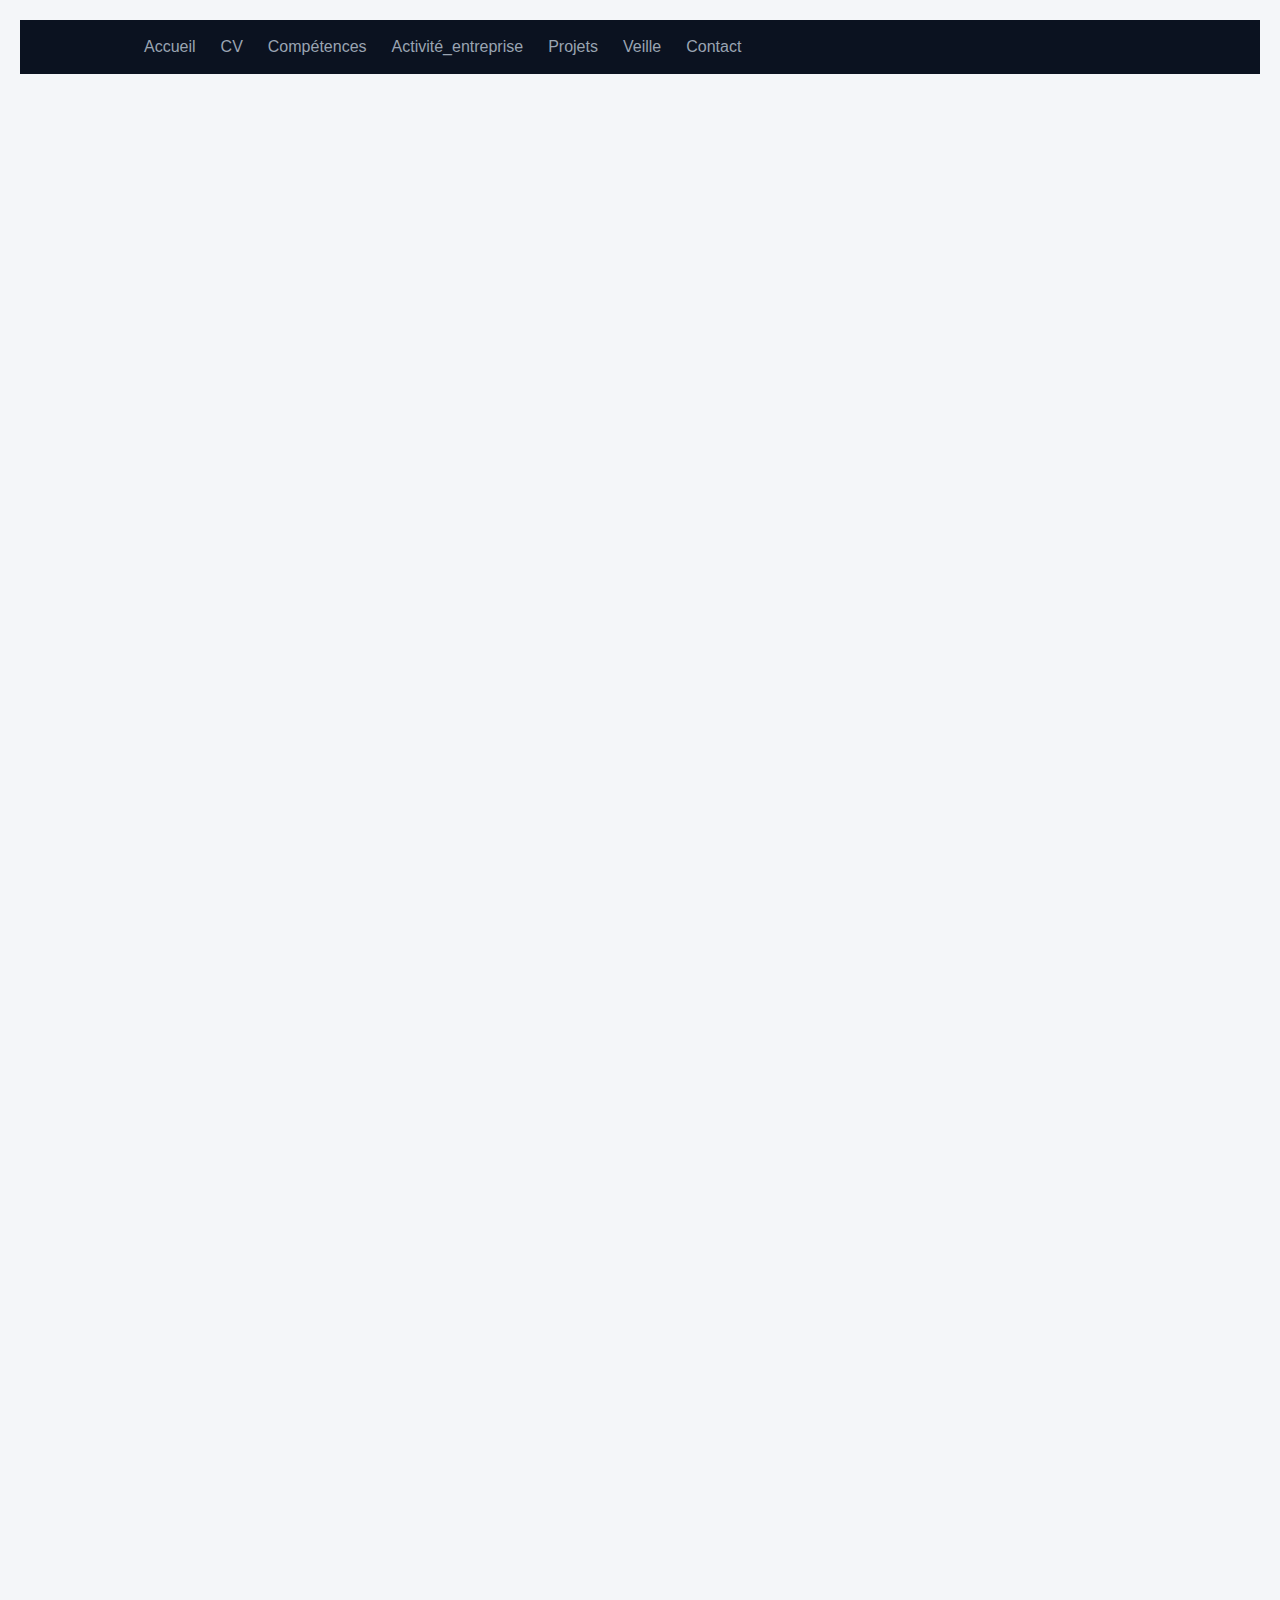
<file: activite_entreprise.html>
<!DOCTYPE html>
<html lang="fr">
<head>
  <meta charset="UTF-8">
  <link rel="stylesheet" href="assets/style.css">
  <title>Veille Technologique</title>
</head>

<body>

<nav>
  <a href="index.html">Accueil</a>
  <a href="cv.html">CV</a>
  <a href="competences.html">Compétences</a>
  <a href="activite_entreprise.html">Activité_entreprise</a>
  <a href="projets.html">Projets</a>
  <a href="veille.html">Veille</a>
  <a href="contact.html">Contact</a>
</nav>

<section>
  <h1 class="fade-in">Activités en entreprise</h1>

  <div class="card">
    <h2>Mise en place de différent reporting automatisé : pour différents services - (DAX + SQL)</h2>
      <ul>
        <li>Dossier *4</li>
        <li>Non-receptionner</li>
        <li>En attente de validation Charge de projet</li>
        <li>Suivis Prestataire - Atlantic</li>
        <li>Suivis sur les plans bloqués (lié Grande Echelle côté métier)</li>
        <li>Suivis pour excellence opérationnelle</li>

      </ul>


   <h2>Maintenance et fiabilisation de bases de données décisionnelles </h2>
    <ul>
      <li>Développement et maintenance des reporting</li>
      <li>Correction des bugs</li>
      <li>Vérification des données</li>
      <li>Utilisation de technologies (SQL,DAX)</li>
    </ul>

    
     <h2>Suivi applicatif </h2>
    <ul>
      <li>Suivi des applications métiers</li>
      <li>Réunions avec les PO (évolutions, nouveaux besoins, corrections)</li>
      <li>Préparation de réunions d’information sur les nouveaux outils</li>
    </ul>


     <h2>Accompagnement & montée en compétences des équipes </h2>
    <ul>
      <li>Préparation de supports pédagogiques</li>
      <li>Transmission de connaissances techniques (électricité / pratique terrain)</li>
    </ul>

    
     <h2>Gestion et traitement de données SIG </h2>
    <ul>
      <li>Import de masse sur SIG (GSA / ArcGIS)</li>
      <li>Export de masse depuis le SIG interne (Mercador)</li>
    </ul>
    


<title>Présentation Activités BTS SIO SLAM</title>

<style>
body {
    font-family: Arial, sans-serif;
    background-color: #f4f6f9;
    margin: 0;
    padding: 20px;
}

h1 {
    text-align: center;
    margin-bottom: 40px;
}

.container {
    max-width: 1100px;
    margin: auto;
}

.card {
    background: white;
    padding: 20px;
    margin-bottom: 25px;
    border-radius: 10px;
    box-shadow: 0 4px 10px rgba(0,0,0,0.08);
}

.card h2 {
    margin-top: 0;
    color: #2c3e50;
}

.competences {
    display: grid;
    grid-template-columns: repeat(auto-fit, minmax(250px, 1fr));
    gap: 10px;
    margin-top: 15px;
}

.competence {
    background: #e8f0fe;
    padding: 10px;
    border-radius: 6px;
    font-size: 14px;
}

.checked {
    background: #d4edda;
    border-left: 5px solid #28a745;
}

details {
    margin-top: 15px;
    background: #f8f9fa;
    padding: 10px;
    border-radius: 6px;
    cursor: pointer;
}

summary {
    font-weight: bold;
    cursor: pointer;
}

footer {
    text-align: center;
    margin-top: 40px;
    font-size: 13px;
    color: gray;
}
</style>
</head>

<body>

<h1>Présentation des Activités - BTS SIO SLAM</h1>

<div class="container">

<!-- ACTIVITÉ 1 -->
<div class="card">
    <h2>Maintenance et fiabilisation de bases de données décisionnelles</h2>

    <div class="competences">
        <div class="competence checked">✔ Répondre aux incidents</div>
        <div class="competence checked">✔ Mettre à disposition un service</div>
        <div class="competence checked">✔ Gérer le patrimoine informatique</div>
    </div>

    <details>
        <summary>Voir la justification</summary>
        <p>
        Cette activité implique la correction de bugs, la vérification de données
        et l’optimisation des requêtes SQL/DAX.  
        Elle correspond à la gestion d’incidents applicatifs, aux tests
        d’intégration et à la mise à disposition de reporting fiables aux utilisateurs.
        </p>
    </details>
</div>

<!-- ACTIVITÉ 2 -->
<div class="card">
    <h2>Suivi applicatif et réunions avec les PO</h2>

    <div class="competences">
        <div class="competence checked">✔ Répondre aux incidents</div>
        <div class="competence checked">✔ Travailler en mode projet</div>
    </div>

    <details>
        <summary>Voir la justification</summary>
        <p>
        Cette activité comprend la collecte des besoins, le suivi des évolutions,
        la planification des actions et la coordination avec les équipes métiers.
        Elle relève donc du pilotage de projet et du traitement des demandes d’évolution.
        </p>
    </details>
</div>

<!-- ACTIVITÉ 3 -->
<div class="card">
    <h2>Import / Export de données SIG (ArcGIS / Mercador)</h2>

    <div class="competences">
        <div class="competence checked">✔ Gérer le patrimoine informatique</div>
        <div class="competence checked">✔ Mettre à disposition un service</div>
    </div>

    <details>
        <summary>Voir la justification</summary>
        <p>
        Les imports/exports de masse nécessitent la manipulation de ressources
        numériques, le contrôle qualité des données et leur mise à disposition
        auprès des utilisateurs métiers.
        </p>
    </details>
</div>

<!-- ACTIVITÉ 4 -->
<div class="card">
    <h2>Accompagnement et montée en compétences des équipes</h2>

    <div class="competences">
        <div class="competence checked">✔ Mettre à disposition un service</div>
        <div class="competence checked">✔ Organiser son développement professionnel</div>
    </div>

    <details>
        <summary>Voir la justification</summary>
        <p>
        Préparation de supports pédagogiques et transmission de connaissances
        techniques. Cette activité correspond à l’accompagnement utilisateur
        et au développement professionnel continu.
        </p>
    </details>
</div>

</div>



</body>
</html>
</body>
</html>

</body>
</html>
<footer>
BTS SIO SLAM - Tableau de compétences contextualisé
</footer>
</file>
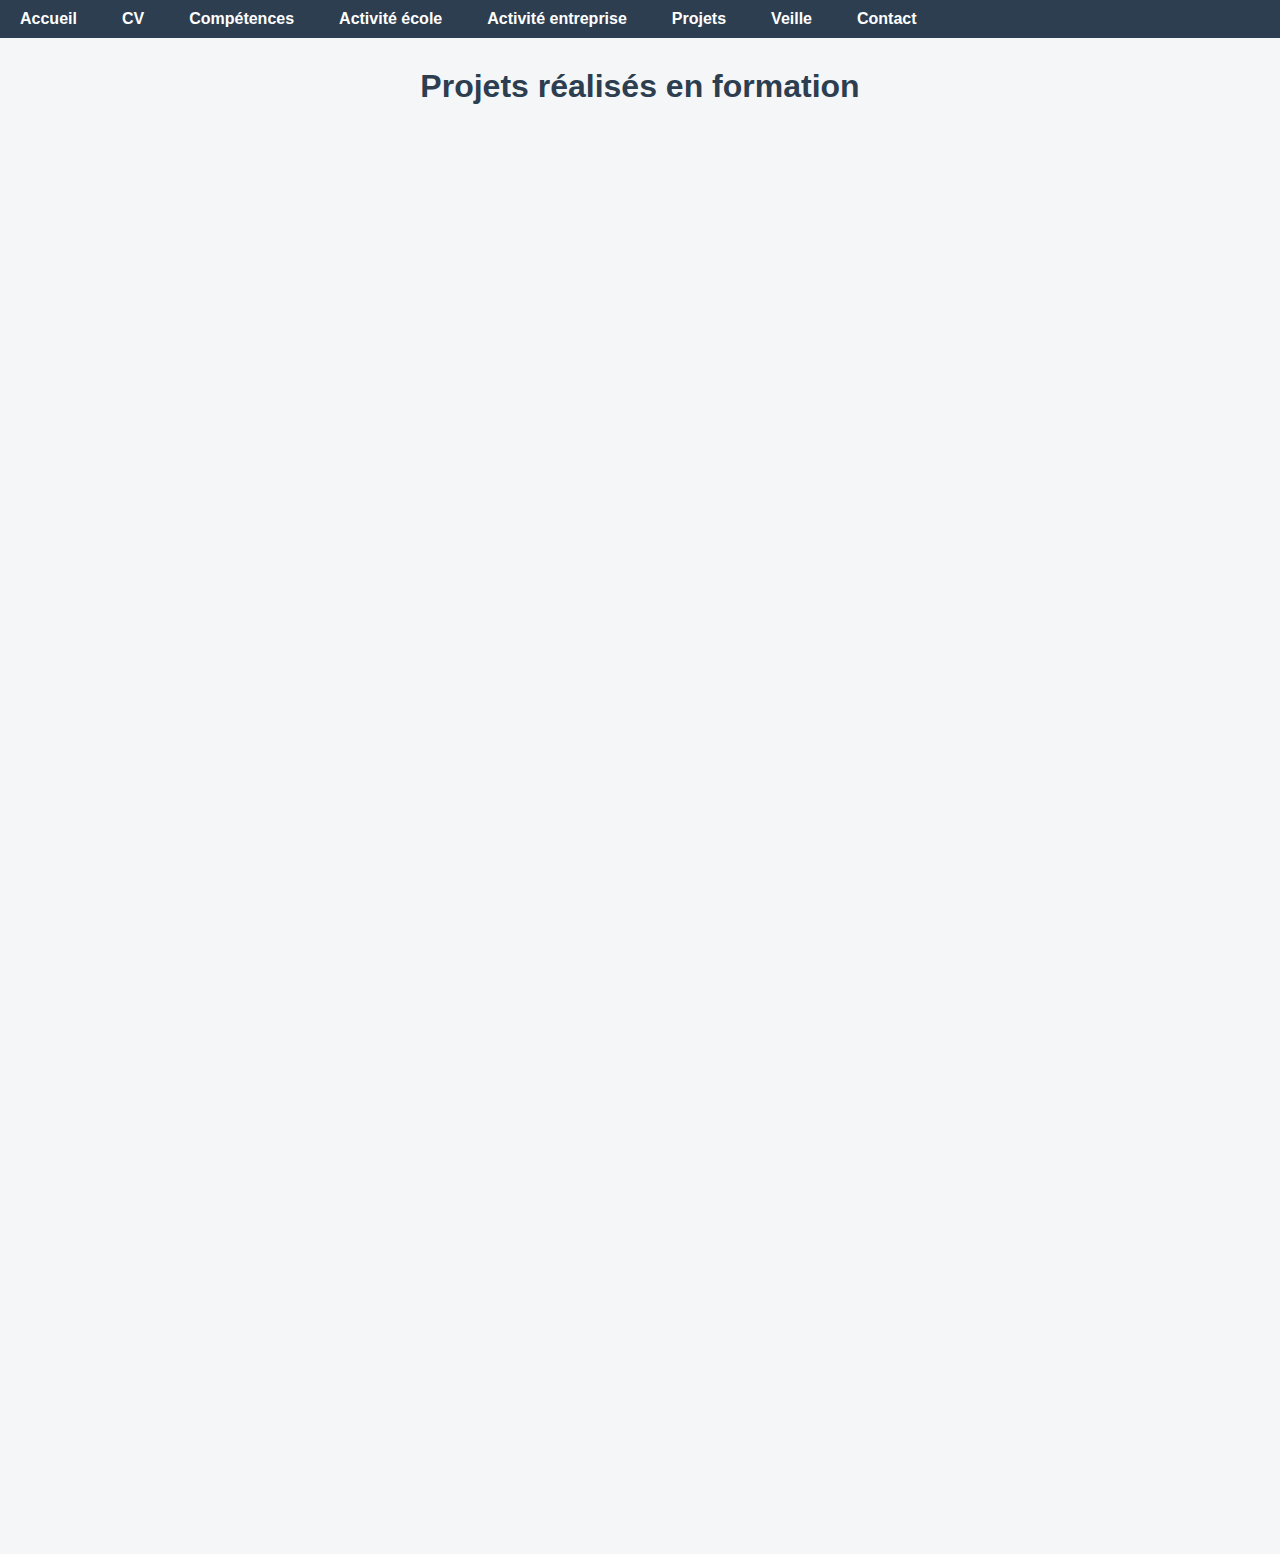
<file: activite_école.html>
<!DOCTYPE html>
<html lang="fr">
<head>
<meta charset="UTF-8">
<link rel="stylesheet" href="assets/style.css">
<title>Projets école</title>

<style>

body {
  font-family: Arial;
  margin:0;
  background:#f4f6f8;
  color:#2c3e50;
}

nav {
  background:#2c3e50;
  padding:10px;
  text-align:center;
}

nav a {
  color:white;
  margin:0 10px;
  text-decoration:none;
  font-weight:bold;
}

h1 {
  text-align:center;
  margin:30px 0;
}

/* GRID */
.grille {
  display:flex;
  flex-wrap:wrap;
  gap:20px;
  justify-content:center;
  padding:20px;
}

/* CARD */
.card {
  width:320px;
  background:white;
  border-radius:12px;
  box-shadow:0 6px 15px rgba(0,0,0,0.08);
  overflow:hidden;
  border:1px solid #e5e7eb;
  transition:0.3s;
}

.card:hover {
  transform:translateY(-5px);
}

.card img {
  width:100%;
  height:160px;
  object-fit:cover;
}

.card-content {
  padding:15px;
  border-top:1px solid #eee;
}

h2 {
  font-size:1.1em;
  margin:0;
}

/* OBJECTIF */
.objectif {
  font-size:0.85em;
  color:#555;
  margin:8px 0;
}

/* COMPETENCES */
.competences {
  margin-top:10px;
}

.competence {
  display:inline-block;
  background:#e8f3ea;
  padding:5px 8px;
  margin:3px;
  border-radius:5px;
  font-size:0.75em;
}

/* TECHNO */
.techno span {
  background:#3498db;
  color:white;
  padding:4px 8px;
  margin:3px;
  border-radius:5px;
  font-size:0.7em;
}

/* DETAILS */
details {
  margin-top:10px;
}

details[open] {
  background:#f9fafb;
  padding:10px;
  border-radius:8px;
}

summary {
  cursor:pointer;
  font-weight:bold;
  font-size:0.85em;
}

.details-text {
  font-size:0.8em;
  color:#444;
}

/* GALERIE */
.galerie {
  display:flex;
  gap:10px;
  margin-top:10px;
}

.galerie img {
  width:100px;
  border-radius:5px;
  transition:0.3s;
}

.galerie img:hover {
  transform:scale(1.1);
}

</style>
</head>

<body>

<nav>
  <a href="index.html">Accueil</a>
  <a href="cv.html">CV</a>
  <a href="competences.html">Compétences</a>
  <a href="activite_école.html">Activité école</a>
  <a href="activite_entreprise.html">Activité entreprise</a>
  <a href="projets.html">Projets</a>
  <a href="veille.html">Veille</a>
  <a href="contact.html">Contact</a>
</nav>

<h1>Projets réalisés en formation</h1>

<div class="grille">

<!-- PROJET 1 -->
<div class="card">
<img src="image/site_pres_entreprise_1.png">

<div class="card-content">
<h2>Site vitrine HTML/CSS</h2>

<p class="objectif">
Création de notre premier site web présentant notre entreprise.
</p>

<div class="competences">
<span class="competence">Développer présence en ligne</span>
<span class="competence">Travailler en mode projet</span>
</div>

<div class="techno">
<span>HTML</span><span>CSS</span>
</div>

<details>
<summary>Voir détail</summary>

<p class="details-text">
Création d’un site statique structuré en HTML avec une mise en forme CSS.
Présentation des activités de l’entreprise ainsi que de son domaine d’intervention.
</p>

<div class="galerie">
</div>

</details>
</div>
</div>

<!-- PROJET 2 -->
<div class="card">
<img src="image/carnet_adresse.png">

<div class="card-content">
<h2>Carnet d’adresse Python</h2>

<p class="objectif">
Gérer des contacts via un fichier CSV.
</p>

<div class="competences">
<span class="competence">Travailler en mode projet</span>
<span class="competence">Mettre à disposition un service</span>
</div>

<div class="techno">
<span>Python</span>
</div>

<details>
<summary>Voir détail</summary>

<p class="details-text">
Développement d’un script permettant d’ajouter, modifier et lire des contacts.
</p>

  <a href="image/projet_carnet_adresse.pdf" class="btn" target="_blank">
        Voir la documentation PDF
      </a>

</details>
</div>
</div>

<!-- PROJET 3 -->
<div class="card">
<img src="image/image_inventaire.png">

<div class="card-content">
<h2> Outil d'inventaire dynamique (PBI)</h2>

<p class="objectif">
Concevoir et exploiter une base relationnelle.
</p>

<div class="competences">
<span class="competence">Gérer le patrimoine informatique</span>
</div>

<div class="techno">
<span>SQL</span><span>DAX</span>
</div>

<details>
<summary>Voir détail</summary>

<p class="details-text">
Conception des tables, relations et requêtes SQL, accompagnée de la réalisation de visuels permettant le suivi et l’analyse de l’inventaire.
</p>
  
<a href="image/Suvis de l'avancement du projet BDD.pdf" class="btn" target="_blank">
        Voir la documentation PDF
      </a>
   <a href="image/suivis_inventaire.pdf" class="btn" target="_blank">
        Voir le rendu du projet
      </a>
  
</details>
</div>
</div>

<!-- PROJET 4 -->
<div class="card">
<img src="image/borne_IRVE.png">

<div class="card-content">
<h2>Carte IRVE (QGIS)</h2>

<p class="objectif">
Visualiser les bornes électriques en france.
</p>

<div class="competences">
<span class="competence">Gérer le patrimoine</span>
<span class="competence">Mettre à disposition</span>
</div>

<div class="techno">
<span>QGIS</span><span>Python</span>
</div>

<details>
<summary>Voir détail</summary>

<p class="details-text">
Exploitation de données géographiques pour le suivi des bornes : 
analyse de leur consommation, de leur état et de leur puissance
</p>

  <a href="image/analyse-python_borne_IRVE.pdf" class="btn" target="_blank">
        Voir la documentation PDF
      </a>

  <a href="image/rapport_bornes.pdf" class="btn" target="_blank">
        Statistique
      </a>

</details>
</div>
</div>

  <!-- PROJET 5 -->
<div class="card">
<img src="image/cybersecurity.png">

<div class="card-content">
<h2>Site web en anglais : IT security</h2>

<p class="objectif">
Informer / sensibiliser les utilisateurs aux dangers liés à Internet
</p>

<div class="competences">
<span class="competence">Développer présence en ligne</span>
<span class="competence">Travailler en mode projet</span>
</div>

<div class="techno">
<span>HTML</span><span>CSS</span>
</div>

<details>
<summary>Voir détail</summary>

<p class="details-text">
Sensibiliser les utilisateurs aux dangers liés à Internet,
notamment aux attaques de type phishing, aux arnaques en ligne et 
aux mauvaises pratiques de cybersécurité. L’objectif est d’informer de
manière accessible et pédagogique
</p>

  <a href="image/Rules you should know before working in IT Security_1.pdf" class="btn" target="_blank">
        Voir le site partie 1
      </a>
  <a href="image/Cyberattacks - IT Security Guide_2.pdf" class="btn" target="_blank">
        Voir le site partie 2
      </a>
  <a href="image/How to protect yourself_3.pdf" class="btn" target="_blank">
        Voir le site partie 3
      </a>

</details>
</div>
</div>


   <!-- PROJET 6 -->
<div class="card">
<img src="image/PBI_suivis_dispo_site.png">

<div class="card-content">
<h2>Suvis disponibilité de site internet automatique</h2>

<p class="objectif">
Système automatisé de surveillance de la disponibilité d’un site internetà l’aide de scripts Bash
</p>

<div class="competences">
<span class="competence">Gérer le patrimoine</span>
<span class="competence">Mettre à disposition</span>
</div>

<div class="techno">
<span>BASH</span><span>DAX</span>
</div>

<details>
<summary>Voir détail</summary>

<p class="details-text">
 Le script vérifie régulièrement l’accessibilité du site,
détecte les interruptions de service et génère un rapport CSV en cas
d’indisponibilité.
</p>

  <a href="image/idée_projet_site_check.pdf" class="btn" target="_blank">
        Voir la documentation PDF
      </a>
  <a href="image/sortie_csv_bash.png" class="btn" target="_blank">
        Sortie CSV
      </a>

</details>
</div>
</div>


  <!-- PROJET 7 -->
<div class="card">
<img src="image/redac_pssi.png">

<div class="card-content">
<h2>Rédaction d'une PSSI</h2>

<p class="objectif">
Analyse du périmètre, l’identification du patrimoine informatique et la définition des règles de sécurité associées
</p>

<div class="competences">
<span class="competence">Gérer le patrimoine</span>
</div>

<div class="techno">
<span></span><span></span>
</div>

<details>
<summary>Voir détail</summary>

<p class="details-text">

</p>

  <a href="image/demande_pssi.pdf" class="btn" target="_blank">
        Voir la demande à réalisée
      </a>
  <a href="image/PSSI_Hugo_Humbert.docx" class="btn" target="_blank">
        Voir la documentation
      </a>

</details>
</div>
</div>


   <!-- PROJET 8 -->
<div class="card">
<img src="image/redac_pssi.png">

<div class="card-content">
<h2>Analyse vulnérabilité </h2>

<p class="objectif">
Analyse des vulnérabilités d’un site non sécurisé
</p>

<div class="competences">
<span class="competence">Répondre aux incidents</span>
</div>

<div class="techno">
<span></span><span></span>
</div>

<details>
<summary>Voir détail</summary>

<p class="details-text">

</p>

  <a href="image/demande_pssi.pdf" class="btn" target="_blank">
        Voir la demande à réalisée
      </a>
  <a href="image/PSSI_Hugo_Humbert.docx" class="btn" target="_blank">
        Voir la documentation
      </a>

</details>
</div>
</div>

  
</div>

</body>
</html>
</file>
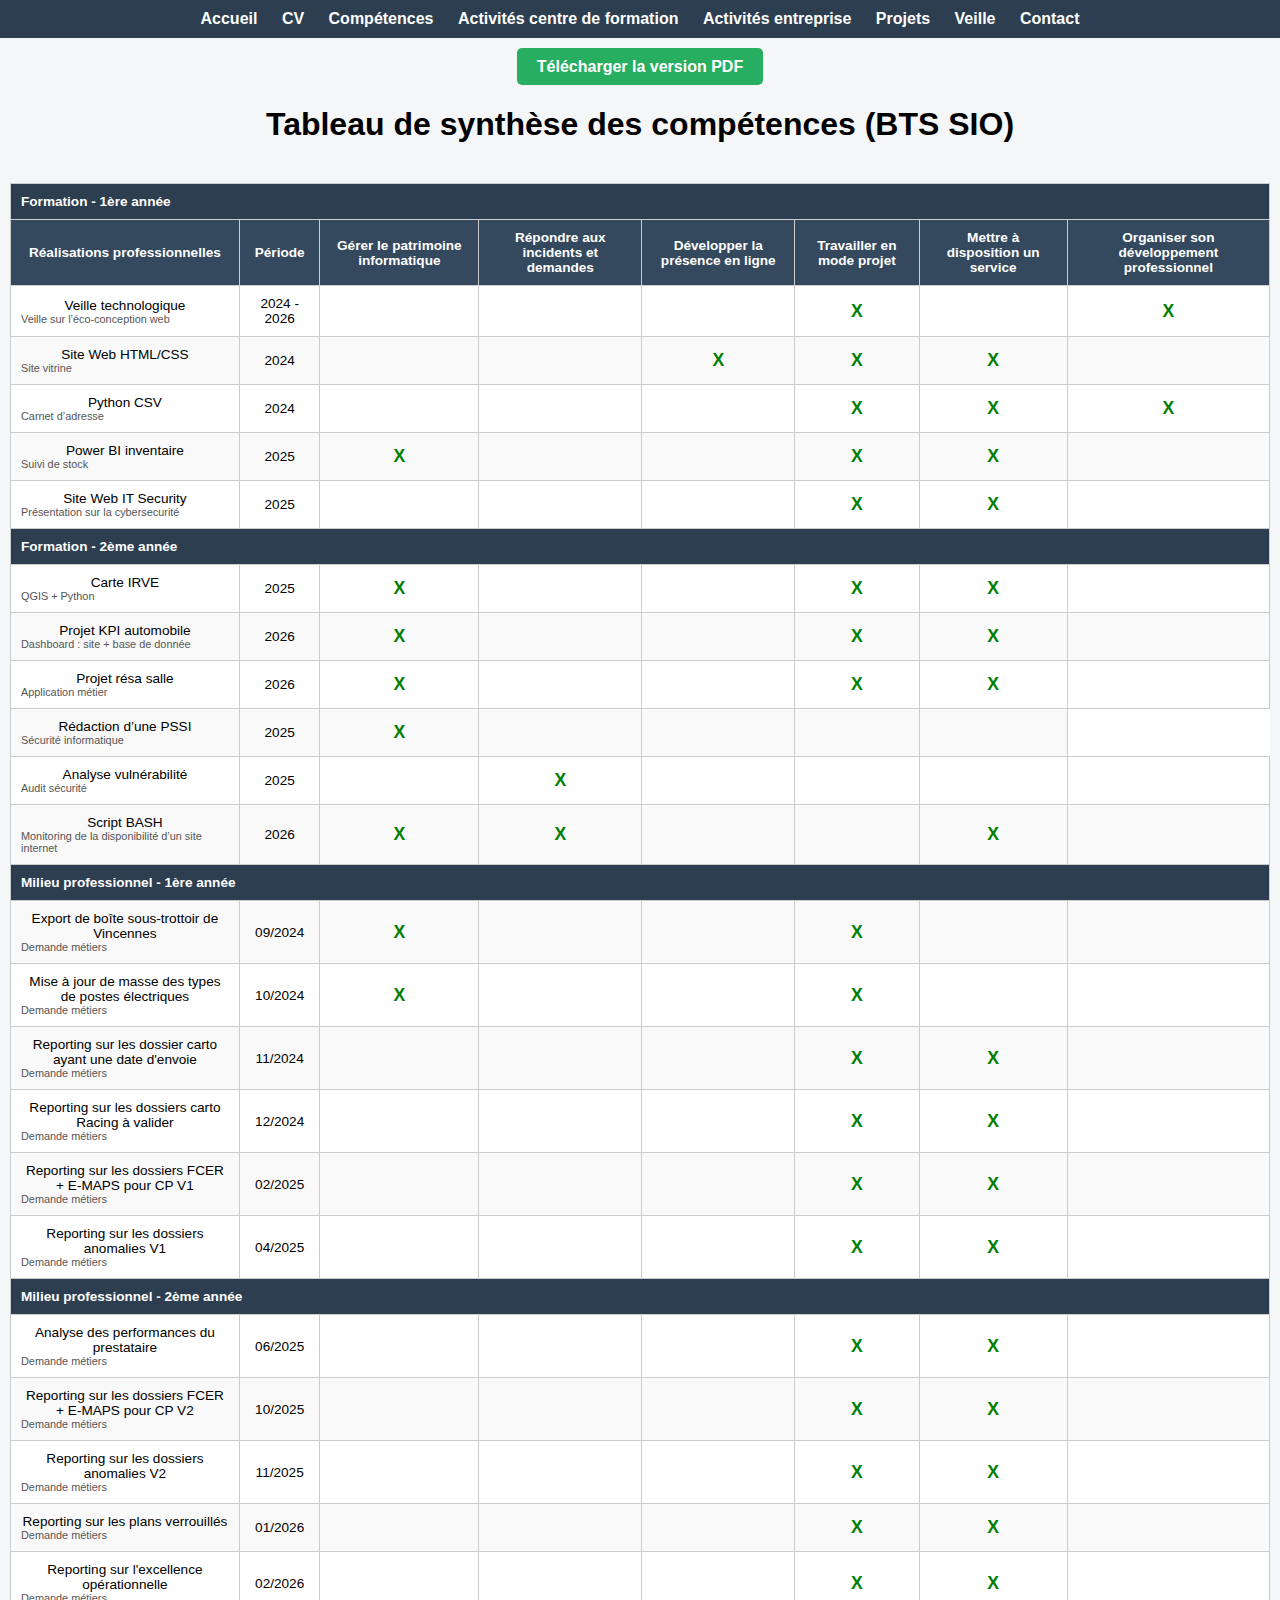
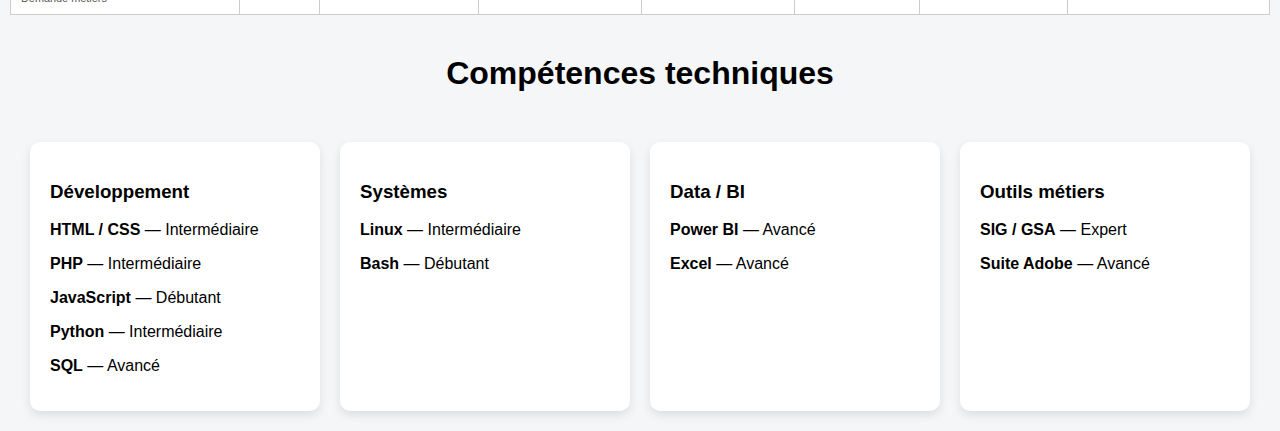
<file: competences.html>
<!DOCTYPE html>
<html lang="fr">
<head>
<meta charset="UTF-8">
<meta name="viewport" content="width=device-width, initial-scale=1.0">
<title>Tableau de compétences BTS SIO</title>

    
<style>
body {font-family: Arial; margin:0; background:#f4f6f8;}
nav {background:#2c3e50; padding:10px; text-align:center;}
nav a {color:white; margin:0 10px; text-decoration:none; font-weight:bold;}

h1 {text-align:center; margin:30px 0;}

.table-container {overflow-x:auto; padding:10px;}

table {border-collapse: collapse; width:100%; min-width:1200px; background:white;}
th, td {border:1px solid #ccc; padding:10px; text-align:center;}
th {background:#34495e; color:white; font-size:0.85em;}
td {font-size:0.85em;}

tr:nth-child(even) {background:#f9f9f9;}

.x {color:green; font-weight:bold; font-size:1.1em;}

.details {text-align:left; font-size:0.8em; color:#555;}

</style>
</head>

<body>

<nav>
  <a href="index.html">Accueil</a>
  <a href="cv.html">CV</a>
  <a href="competences.html">Compétences</a>
  <a href="activite_école.html">Activités centre de formation</a>
  <a href="activite_entreprise.html">Activités entreprise</a>
  <a href="projets.html">Projets</a>
  <a href="veille.html">Veille</a>
  <a href="contact.html">Contact</a>
</nav>

  <div style="text-align:center; margin:20px;">
  <a href="image/8-1 - BTS SIO - 2025 - Annexe 8-1 - Epreuve E5 - Tableau de synthese.pdf" target="_blank" style="
    background:#27ae60;
    color:white;
    padding:10px 20px;
    border-radius:5px;
    text-decoration:none;
    font-weight:bold;">
    Télécharger la version PDF
  </a>
</div>

<h1>Tableau de synthèse des compétences (BTS SIO)</h1>

<div class="table-container">
<table>

<tr><td colspan="8" style="background:#2c3e50;color:white;font-weight:bold;text-align:left;">Formation - 1ère année</td></tr>

<tr>
<th>Réalisations professionnelles</th>
<th>Période</th>
<th>Gérer le patrimoine informatique</th>
<th>Répondre aux incidents et demandes</th>
<th>Développer la présence en ligne</th>
<th>Travailler en mode projet</th>
<th>Mettre à disposition un service</th>
<th>Organiser son développement professionnel</th>
</tr>

<tr>
<td>
Veille technologique<br>
<div class="details">Veille sur l’éco-conception web</div>
</td>
<td>2024 - 2026</td>
<td></td><td></td><td></td><td class="x">X</td><td></td><td class="x">X</td>
</tr>

<tr>
<td>Site Web HTML/CSS<div class="details">Site vitrine</div></td>
<td>2024</td>
<td></td><td></td><td class="x">X</td><td class="x">X</td><td class="x">X</td><td></td>
</tr>

<tr>
<td>Python CSV<div class="details">Carnet d’adresse</div></td>
<td>2024</td>
<td></td></td><td></td><td></td><td class="x">X</td><td class="x">X</td><td class="x">X</td>
</tr>

<tr>
<td>Power BI inventaire<div class="details">Suivi de stock</div></td>
<td>2025</td>
<td class="x">X</td><td></td><td></td><td class="x">X</td><td class="x">X</td><td></td>
</tr>

<tr>
<td>Site Web IT Security<div class="details">Présentation sur la cybersecurité</div></td>
<td>2025</td>
<td></td><td></td><td></td><td class="x">X</td><td class="x">X</td><td></td>
</tr>

<tr>
<td colspan="8" style="background:#2c3e50;color:white;font-weight:bold;text-align:left;">Formation - 2ème année</td>
</tr>

<tr>
<td>Carte IRVE<div class="details">QGIS + Python</div></td>
<td>2025</td>
<td class="x">X</td><td></td><td></td><td class="x">X</td><td class="x">X</td><td></td>
</tr>

<tr>
<td>Projet KPI automobile<div class="details">Dashboard : site + base de donnée</div></td>
<td>2026</td>
<td class="x">X</td><td></td><td></td><td class="x">X</td><td class="x">X</td><td></td>
</tr>

<tr>
<td>Projet résa salle<div class="details">Application métier</div></td>
<td>2026</td>
<td class="x">X</td><td></td><td></td><td class="x">X</td><td class="x">X</td><td></td>
</tr>
    
<tr>
<td>Rédaction d’une PSSI<div class="details">Sécurité informatique</div></td>
<td>2025</td>
<td class="x">X</td><td></td><td></td><td></td><td></td><td"></td>
</tr>

<tr>
<td>Analyse vulnérabilité<div class="details">Audit sécurité</div></td>
<td>2025</td>
<td></td><td class="x">X</td><td></td><td></td><td></td><td></td>
</tr>

<tr>
<td>Script BASH<div class="details">Monitoring de la disponibilité d’un site internet</div></td>
<td>2026</td>
<td class="x">X</td><td class="x">X</td><td></td><td></td><td class="x">X</td><td></td>
</tr>

<tr>
<td colspan="8" style="background:#2c3e50;color:white;font-weight:bold;text-align:left;">Milieu professionnel - 1ère année</td>
</tr>

<tr>
<td>Export de boîte sous‑trottoir de Vincennes<div class="details">Demande métiers</div></td>
<td>09/2024</td>
<td class="x">X</td><td></td><td></td><td class="x">X</td><td></td><td></td>
</tr>

<tr>
<td>Mise à jour de masse des types de postes électriques<div class="details">Demande métiers</div></td>
<td>10/2024</td>
<td class="x">X</td><td></td><td></td><td class="x">X</td><td></td><td></td>
</tr>

<tr>
<td>Reporting sur les dossier carto ayant une date d'envoie<div class="details">Demande métiers</div></td>
<td>11/2024</td>
<td></td><td></td><td></td><td class="x">X</td><td class="x">X</td><td></td>
</tr>

<tr>
<td>Reporting sur les dossiers carto Racing à valider<div class="details">Demande métiers</div></td>
<td>12/2024</td>
<td></td><td></td><td></td><td class="x">X</td><td class="x">X</td><td></td>
</tr>

<tr>
<td>Reporting sur les dossiers FCER + E-MAPS pour CP V1<div class="details">Demande métiers</div></td>
<td>02/2025</td>
<td></td><td></td><td></td><td class="x">X</td><td class="x">X</td><td></td>
</tr>

<tr>
<td>Reporting sur les dossiers anomalies V1<div class="details">Demande métiers</div></td>
<td>04/2025</td>
<td></td><td></td><td></td><td class="x">X</td><td class="x">X</td><td></td>
</tr>


<tr>
<td colspan="8" style="background:#2c3e50;color:white;font-weight:bold;text-align:left;">Milieu professionnel - 2ème année</td>
</tr>

<tr>
<td>Analyse des performances du prestataire<div class="details">Demande métiers</div></td>
<td>06/2025</td>
<td></td><td></td><td></td><td class="x">X</td><td class="x">X</td><td></td>
</tr>

<tr>
<td>Reporting sur les dossiers FCER + E-MAPS pour CP V2<div class="details">Demande métiers</div></td>
<td>10/2025</td>
<td></td><td></td><td></td><td class="x">X</td><td class="x">X</td><td></td>
</tr>

<tr>
<td>Reporting sur les dossiers anomalies V2<div class="details">Demande métiers</div></td>
<td>11/2025</td>
<td></td><td></td><td></td><td class="x">X</td><td class="x">X</td><td></td>
</tr>

<tr>
<td>Reporting sur les plans verrouillés<div class="details">Demande métiers</div></td>
<td>01/2026</td>
<td></td><td></td><td></td><td class="x">X</td><td class="x">X</td><td></td>
</tr>

<tr>
<td>Reporting sur l'excellence opérationnelle<div class="details">Demande métiers</div></td>
<td>02/2026</td>
<td></td><td></td><td></td><td class="x">X</td><td class="x">X</td><td></td>
</tr>


</table>
</div>

<h1>Compétences techniques</h1>

<div style="display:flex; flex-wrap:wrap; gap:20px; justify-content:center; padding:20px;">

<div style="background:white;padding:20px;border-radius:10px;width:250px;box-shadow:0 4px 10px rgba(0,0,0,0.1);">
<h3>Développement</h3>
<p><b>HTML / CSS</b> — Intermédiaire</p>
<p><b>PHP</b> — Intermédiaire</p>
<p><b>JavaScript</b> — Débutant</p>
<p><b>Python</b> — Intermédiaire</p>
<p><b>SQL</b> — Avancé</p>
</div>
<div style="background:white;padding:20px;border-radius:10px;width:250px;box-shadow:0 4px 10px rgba(0,0,0,0.1);">
<h3>Systèmes</h3>
<p><b>Linux</b> — Intermédiaire</p>
<p><b>Bash</b> — Débutant</p>
</div>

<div style="background:white;padding:20px;border-radius:10px;width:250px;box-shadow:0 4px 10px rgba(0,0,0,0.1);">
<h3>Data / BI</h3>
<p><b>Power BI</b> — Avancé</p>
<p><b>Excel</b> — Avancé</p>
</div>

<div style="background:white;padding:20px;border-radius:10px;width:250px;box-shadow:0 4px 10px rgba(0,0,0,0.1);">
<h3>Outils métiers</h3>
<p><b>SIG / GSA</b> — Expert</p>
<p><b>Suite Adobe</b> — Avancé</p>
</div>

</div>
</body>
</html>
</file>
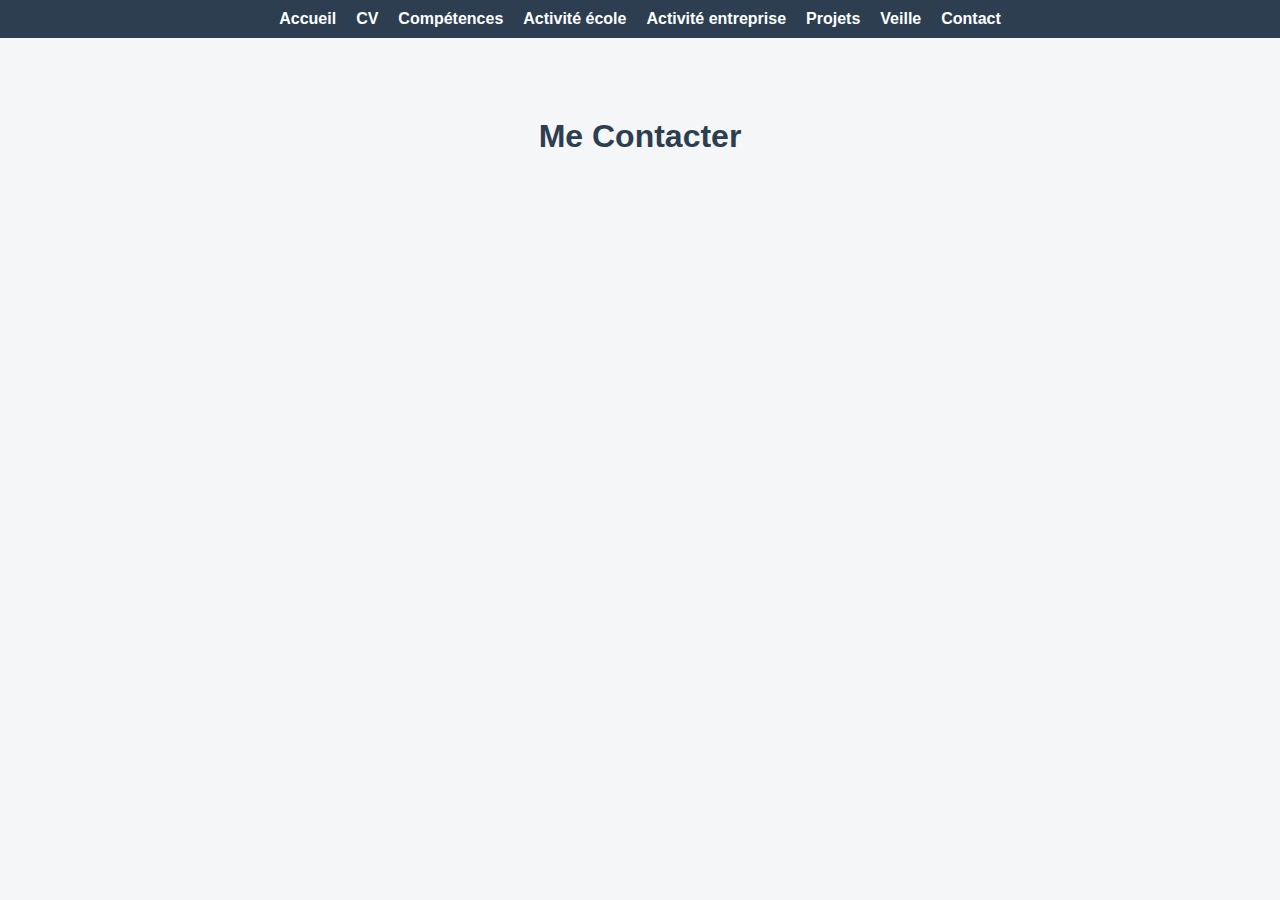
<file: contact.html>
<!DOCTYPE html>
<html lang="fr">
<head>
  <meta charset="UTF-8">
  <link rel="stylesheet" href="assets/style.css">
  <title>Contact</title>

  <style>
    body {
      font-family: Arial;
      margin: 0;
      background: #f4f6f8; /* même fond que la page Projets */
    }

    nav {
      background: #2c3e50; /* même couleur */
      padding: 10px;
      display: flex;
      justify-content: center;
      gap: 20px;
    }

    nav a {
      color: white;
      text-decoration: none;
      font-weight: bold;
    }

    h1 {
      text-align: center;
      margin: 30px 0;
      color: #2c3e50;
    }

    .card {
      width: 400px;
      margin: auto;
      background: white;
      padding: 20px;
      border-radius: 10px;
      box-shadow: 0 4px 10px rgba(0,0,0,0.1);
    }

    .card p {
      margin: 8px 0;
      color: #333;
    }

    input, textarea {
      width: 100%;
      padding: 10px;
      border-radius: 5px;
      border: 1px solid #ccc;
      font-size: 1em;
    }

    textarea {
      height: 120px;
      resize: none;
    }

    .btn {
      display: inline-block;
      margin-top: 10px;
      padding: 10px 15px;
      background: #27ae60;
      color: white;
      border: none;
      border-radius: 5px;
      cursor: pointer;
      font-size: 1em;
    }

    .btn:hover {
      background: #219150;
    }
  </style>
</head>

<body>

<nav>
  <a href="index.html">Accueil</a>
  <a href="cv.html">CV</a>
  <a href="competences.html">Compétences</a>
  <a href="activite_école.html">Activité école</a>
  <a href="activite_entreprise.html">Activité entreprise</a>
  <a href="projets.html">Projets</a>
  <a href="veille.html">Veille</a>
  <a href="contact.html">Contact</a>
</nav>

<section>
  <h1>Me Contacter</h1>

  <div class="card">
    <p><strong>Nom :</strong> Hugo Hbt</p>
    <p><strong>Email :</strong> ton.email@example.com</p>
    <p><strong>LinkedIn :</strong> lien</p>
    <p><strong>GitHub :</strong> https://github.com/Hugo-Hbt</p>
    <p><strong>Location :</strong> 
      <a href="https://www.google.fr/maps/place/Rue+du+Ctre,+93160+Noisy-le-Grand" target="_blank">
        Noisy-le-Grand
      </a>
    </p>

    <h2>Formulaire :</h2>

    <form method="POST" action="#">
      <input type="text" placeholder="Votre nom" required><br><br>
      <input type="email" placeholder="Votre email" required><br><br>
      <textarea placeholder="Votre message" required></textarea><br><br>
      <button class="btn">Envoyer</button>
    </form>
  </div>

</section>

</body>
</html>
</file>
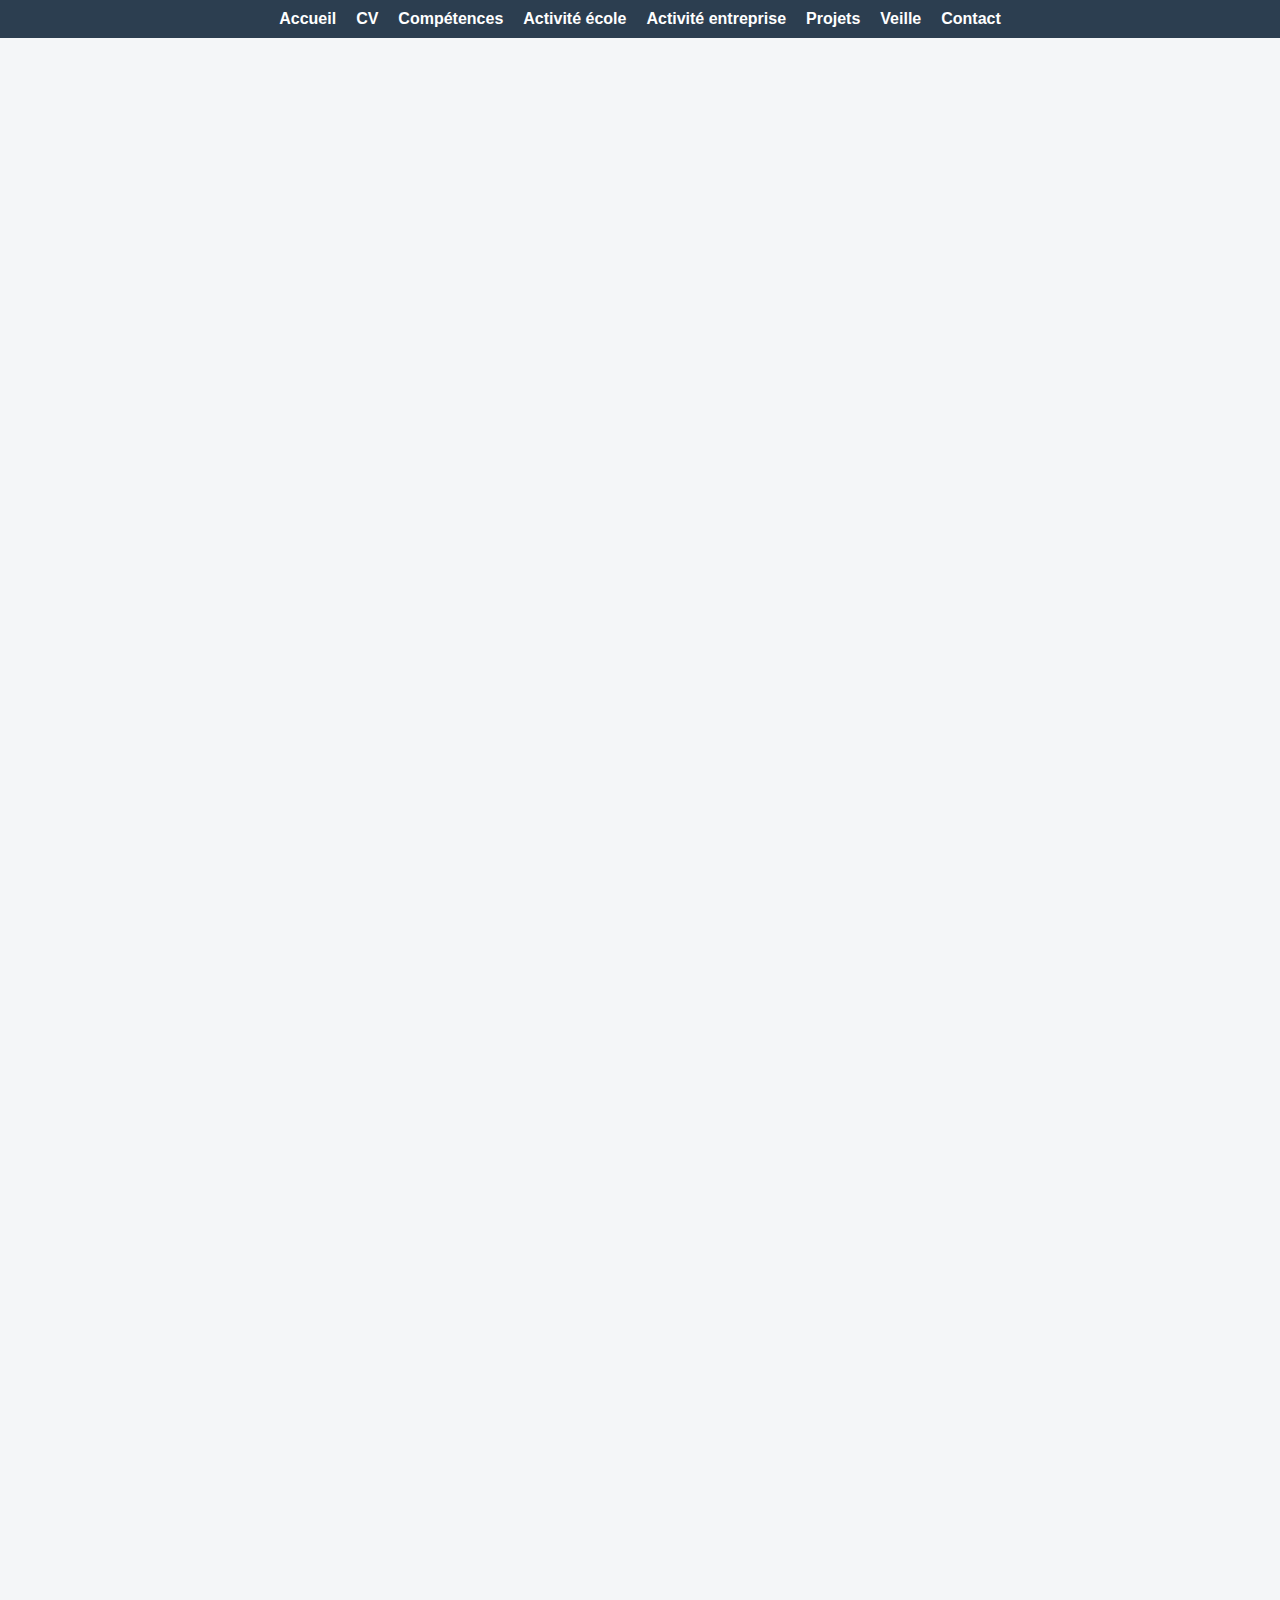
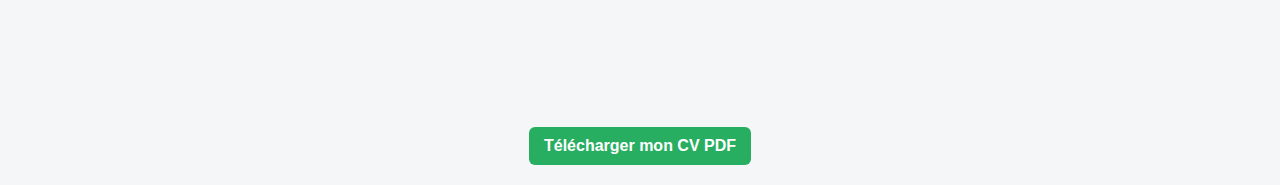
<file: cv.html>
<!DOCTYPE html>
<html lang="fr">
<head>
  <meta charset="UTF-8">
  <link rel="stylesheet" href="assets/style.css">
  <title>Mon CV</title>
</head>

<body>
  <style>
    /* --- Fond global --- */
body {
  background: #f4f6f8;
  font-family: Arial, sans-serif;
  margin: 0;
}

/* --- Navigation harmonisée --- */
nav {
  background: #2c3e50;
  padding: 10px;
  display: flex;
  justify-content: center;
  gap: 20px;
}

nav a {
  color: white;
  text-decoration: none;
  font-weight: bold;
}

/* --- Titres --- */
h1, h2, h3 {
  color: #2c3e50;
  font-weight: bold;
}

    /* Sous-titres (dates, postes) */
.subtitle {
  color: #34495e !important;
  font-style: italic;
}

/* --- Conteneur principal --- */
.container {
  max-width: 900px;
  margin: auto;
  padding: 30px 20px;
}

/* --- Cartes (sections du CV) --- */
.card {
  background: white;
  border-radius: 12px;
  padding: 25px;
  margin: 25px 0;
  box-shadow: 0 4px 10px rgba(0,0,0,0.1);
}

/* --- Texte lisible --- */
.card p,
.card li,
.card span {
  color: #222;
  line-height: 1.6;
  font-size: 1rem;
}

/* --- Sous-titres d'expérience --- */
.subtitle {
  display: block;
  margin-bottom: 10px;
  color: #2c3e50;
  font-style: italic;
}

/* --- Bouton PDF --- */
.btn {
  display: block;
  width: fit-content;
  margin: 20px auto;
  padding: 10px 15px;
  background: #27ae60;
  color: white;
  text-decoration: none;
  border-radius: 6px;
  font-weight: bold;
}

.btn:hover {
  background: #219150;
}

  </style>
  
<nav>
  <a href="index.html">Accueil</a>
  <a href="cv.html">CV</a>
  <a href="competences.html">Compétences</a>
  <a href="activite_école.html">Activité école</a>
  <a href="activite_entreprise.html">Activité entreprise</a>
  <a href="projets.html">Projets</a>
  <a href="veille.html">Veille</a>
  <a href="contact.html">Contact</a>
</nav>

<section class="container">

  <h1 class="page-title fade-in">Mon CV</h1>

  <!-- INFORMATIONS PERSONNELLES -->
  <div class="card">
    <h2>Informations personnelles</h2>
    <ul>
      <li><strong>Anglais</strong> — C1</li>
      <li><strong>Espagnol</strong> — A2</li>
    </ul>
  </div>

  <!-- EXPÉRIENCES PRO -->
  <div class="card">
    <h2>Expériences professionnelles</h2>

    <div class="experience">
      <h3>DUPONT REMY MIRZMON</h3>
      <span class="subtitle">Stage — 2017 · Géomètre-Expert</span>
      <ul>
        <li>Utilisation de matériel topographique</li>
        <li>Bornage, remembrement, lotissement, levé topo</li>
      </ul>
    </div>

    <div class="experience">
      <h3>ENEDIS — Agence cartographie (Champagne-Ardenne)</h3>
      <span class="subtitle">Alternance BTS MGTMN — 2019 · 2021</span>
      <ul>
        <li>Formation des nouveaux arrivants</li>
        <li>Traitement de données géographiques (MAJ simple / complexe)</li>
        <li>Cartographie sur Microstation (Bentley)</li>
      </ul>
    </div>

    <div class="experience">
      <h3>ENEDIS — Agence cartographie (Noisy-le-Grand)</h3>
      <span class="subtitle">Cartographe — 2021 · 2024</span>
      <ul>
        <li>Envoie prestation - gestion prestataire</li>
        <li>Traitement & analyse d'anomalie</li>
        <li>Formation et montée en compétences des nouveaux arrivants</li>
        <li>Déploiement des gestes métiers</li>
        <li>Traitement d'information géographique (Maj simple/complex)</li>
      </ul>
    </div>

    <div class="experience">
      <h3>ENEDIS — Agence cartographie (Noisy-le-Grand)</h3>
      <span class="subtitle">Alternance BTS SIO — 2024 · 2026</span>
      <ul>
        <li>Production de rapports d’analyse pour les équipes métiers</li>
        <li>Suivi des indicateurs de performance (qualité des données, délais, volumétrie)</li>
        <li>Mise en place de contrôles qualité automatisés</li>
        <li>Mise à jour et fiabilisation des bases SIG</li>
        <li>Présentation des résultats aux équipes techniques et managers</li>
      </ul>
    </div>
  </div>

  <!-- FORMATION -->
  <div class="card">
    <h2>Formation</h2>

    <div class="experience">
      <h3>BAC STI2D</h3>
      <span class="subtitle">2018 · 2019 — SJBS, Reims</span>
    </div>

    <div class="experience">
      <h3>BTS MGTMN — Topographe Géomètre</h3>
      <span class="subtitle">2019 · 2021 — Lycée Henri Loritz, Nancy</span>
    </div>

    <div class="experience">
      <h3>BTS SIO SLAM</h3>
      <span class="subtitle">2024 · 2026 — UTEC 77, Émerainville</span>
    </div>

    
  </div>
</section>
<a href="image/CV pour embauche alternace.pdf" class="btn">Télécharger mon CV PDF</a>
  
</body>
</html>
</file>
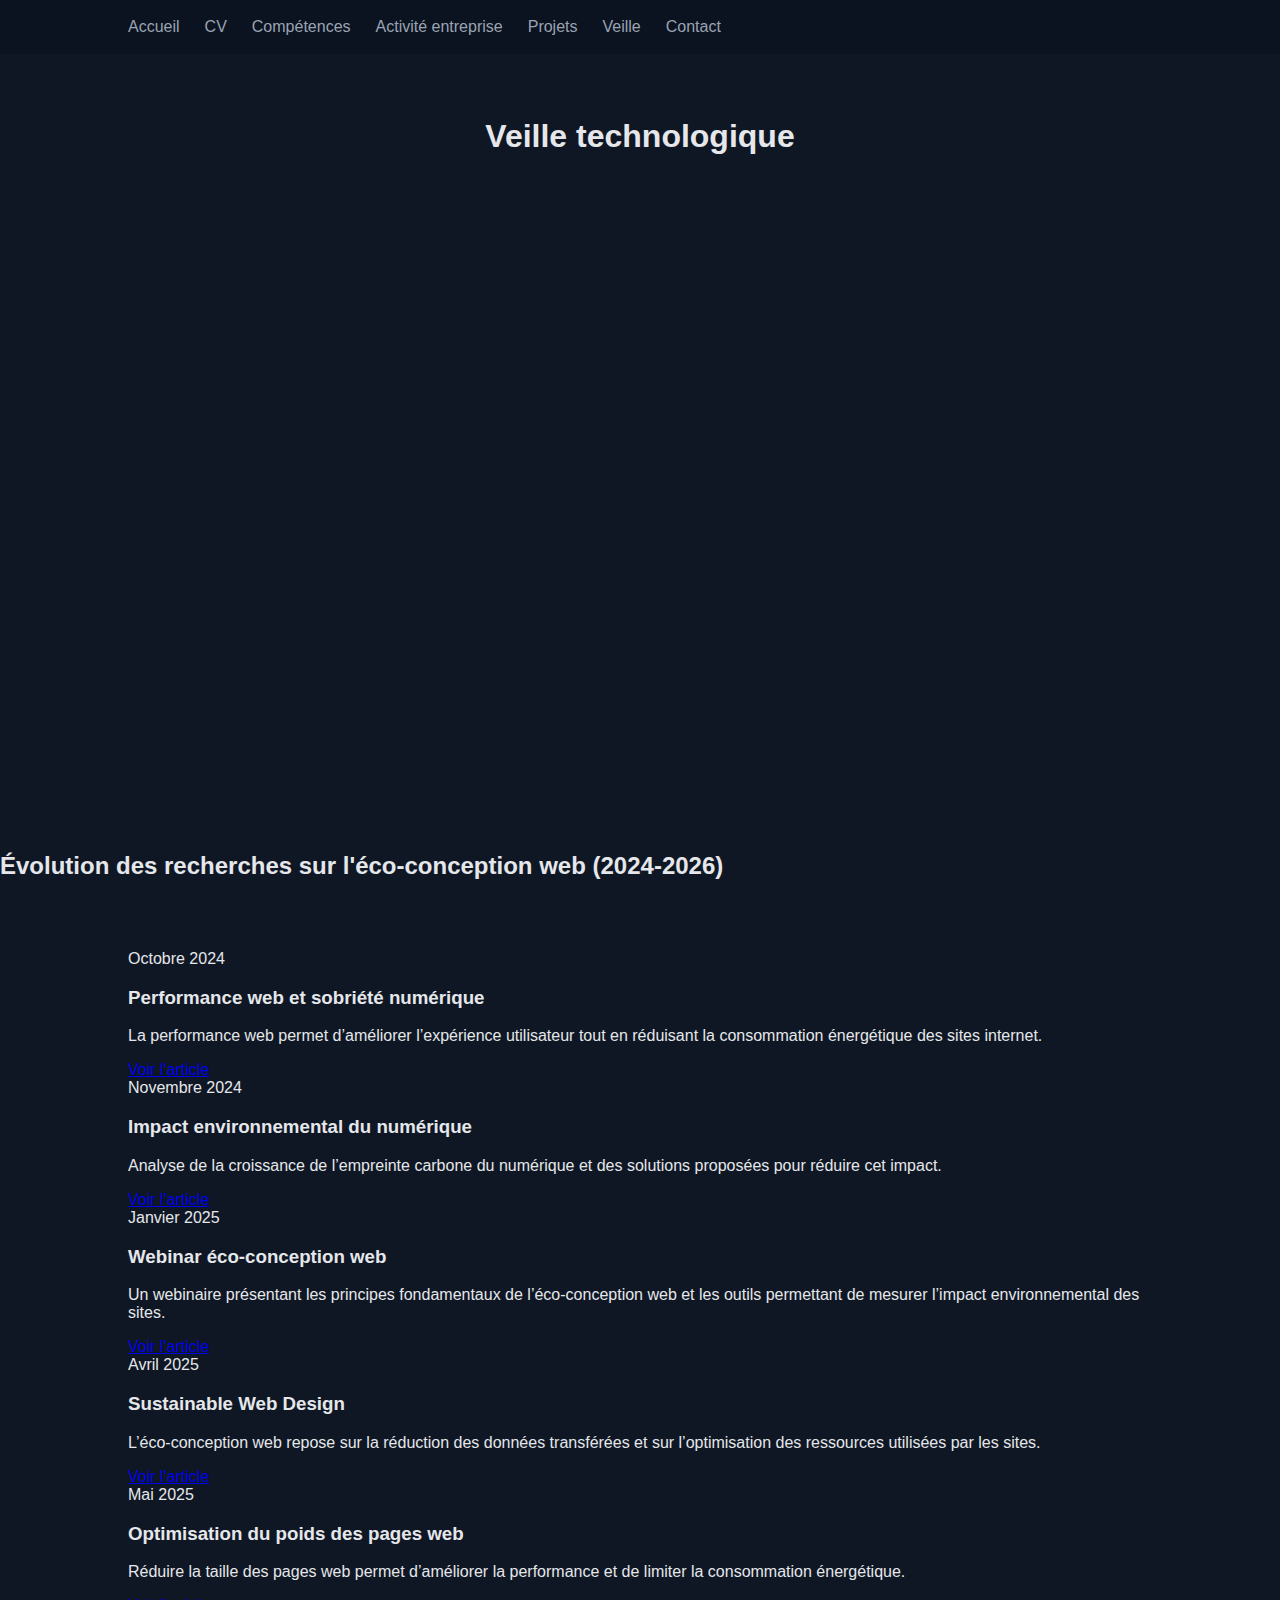
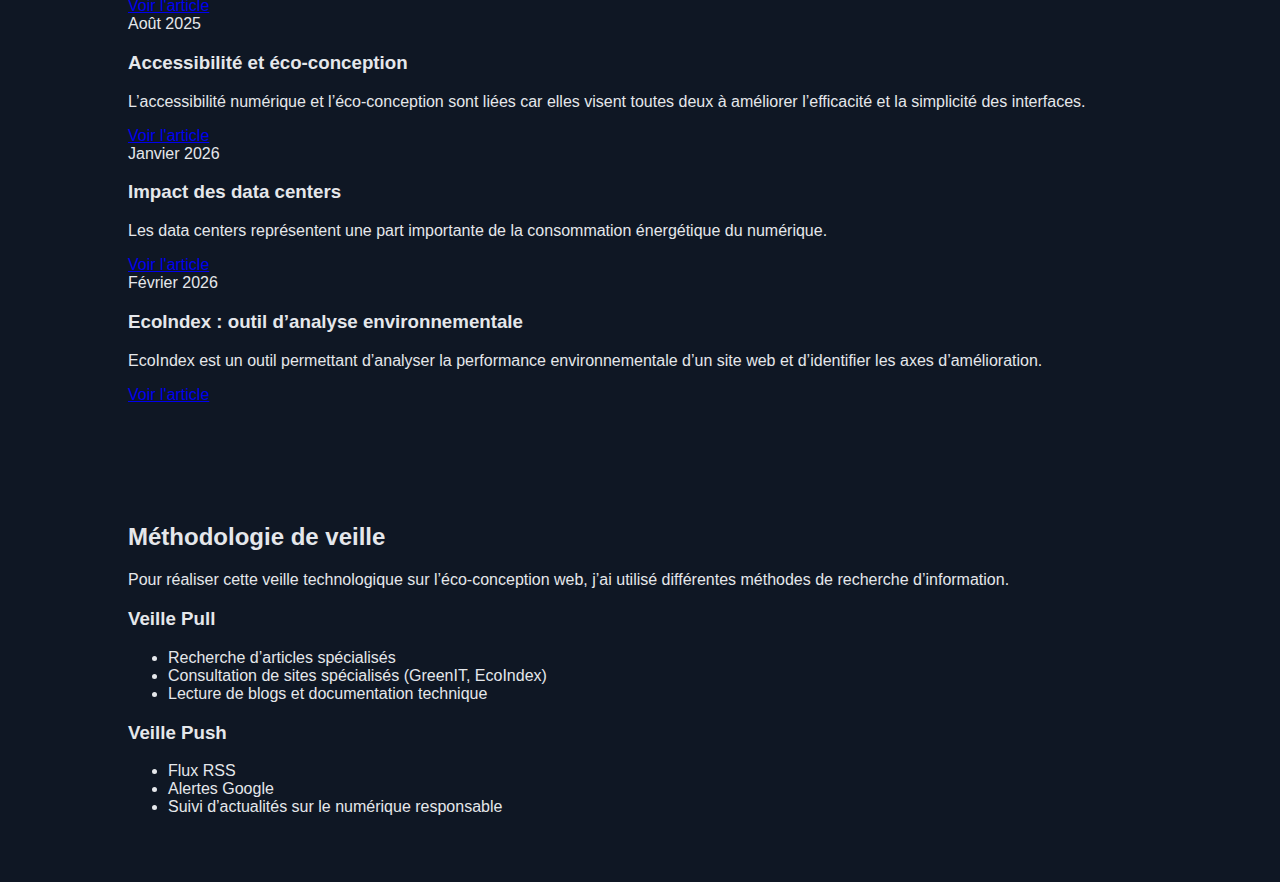
<file: veille.html>
<!DOCTYPE html>
<html lang="fr">

<head>
<meta charset="UTF-8">
<link rel="stylesheet" href="assets/style.css">
<title>Veille Technologique</title>
</head>

<body>

<nav>
<a href="index.html">Accueil</a>
<a href="cv.html">CV</a>
<a href="competences.html">Compétences</a>
<a href="activite_entreprise.html">Activité entreprise</a>
<a href="projets.html">Projets</a>
<a href="veille.html">Veille</a>
<a href="contact.html">Contact</a>
</nav>

<section class="veille">

<h1>Veille technologique</h1>

<div class="card">

<div class="bloc">
<h2>Sujet</h2>
<p>L’éco-conception web</p>
</div>

<div class="bloc">
<h2>Problématique</h2>

<ul>
<li>Qu’est-ce que l’éco-conception web ?</li>
<li>Comment réduire l’impact environnemental des sites web ?</li>
<li>Comment concilier performance, accessibilité et sobriété numérique ?</li>
</ul>

</div>

<div class="bloc">

<h2>Résumé</h2>

<p>
L’éco-conception web consiste à réduire l’impact environnemental des services numériques
en intégrant des pratiques responsables dès la conception des sites et applications.
</p>

<p>
Avec l’augmentation du nombre d’utilisateurs et de services numériques,
la consommation énergétique du web continue d’augmenter.
L’éco-conception vise donc à optimiser les ressources utilisées
afin de limiter cette empreinte carbone.
</p>

<p>
Cela passe par l’optimisation du code, la réduction du poids des pages,
la limitation des scripts inutiles et une meilleure gestion des serveurs.
Des outils comme EcoIndex ou GreenIT Analysis permettent d’évaluer
l’impact environnemental d’un site web.
</p>

</div>

</div>

</section>

<!-- TIMELINE -->
<h2>Évolution des recherches sur l'éco-conception web (2024-2026)</h2>
  <section class="timeline">

<div class="timeline-item">
<div class="timeline-content">

<div class="timeline-date">Octobre 2024</div>

<h3>Performance web et sobriété numérique</h3>

<p>
La performance web permet d’améliorer l’expérience utilisateur
tout en réduisant la consommation énergétique des sites internet.
</p>

<a href="https://web.dev/performance/" target="_blank">Voir l'article</a>

</div>
</div>


<div class="timeline-item">
<div class="timeline-content">

<div class="timeline-date">Novembre 2024</div>

<h3>Impact environnemental du numérique</h3>

<p>
Analyse de la croissance de l’empreinte carbone du numérique
et des solutions proposées pour réduire cet impact.
</p>

<a href="https://www.ademe.fr/" target="_blank">Voir l'article</a>

</div>
</div>


<div class="timeline-item">
<div class="timeline-content">

<div class="timeline-date">Janvier 2025</div>

<h3>Webinar éco-conception web</h3>

<p>
Un webinaire présentant les principes fondamentaux de l’éco-conception web
et les outils permettant de mesurer l’impact environnemental des sites.
</p>

<a href="https://www.websenso.com/webinar/2024-atelier-eco-conception" target="_blank">Voir l'article</a>

</div>
</div>


<div class="timeline-item">
<div class="timeline-content">

<div class="timeline-date">Avril 2025</div>

<h3>Sustainable Web Design</h3>

<p>
L’éco-conception web repose sur la réduction des données transférées
et sur l’optimisation des ressources utilisées par les sites.
</p>

<a href="https://www.smashingmagazine.com/" target="_blank">Voir l'article</a>

</div>
</div>


<div class="timeline-item">
<div class="timeline-content">

<div class="timeline-date">Mai 2025</div>

<h3>Optimisation du poids des pages web</h3>

<p>
Réduire la taille des pages web permet d’améliorer la performance
et de limiter la consommation énergétique.
</p>

<a href="https://web.dev/" target="_blank">Voir l'article</a>

</div>
</div>


<div class="timeline-item">
<div class="timeline-content">

<div class="timeline-date">Août 2025</div>

<h3>Accessibilité et éco-conception</h3>

<p>
L’accessibilité numérique et l’éco-conception sont liées car
elles visent toutes deux à améliorer l’efficacité et la simplicité des interfaces.
</p>

<a href="https://www.w3.org/WAI/" target="_blank">Voir l'article</a>

</div>
</div>


<div class="timeline-item">
<div class="timeline-content">

<div class="timeline-date">Janvier 2026</div>

<h3>Impact des data centers</h3>

<p>
Les data centers représentent une part importante
de la consommation énergétique du numérique.
</p>

<a href="https://www.iea.org/reports/data-centres-and-data-transmission-networks" target="_blank">Voir l'article</a>

</div>
</div>


<div class="timeline-item">
<div class="timeline-content">

<div class="timeline-date">Février 2026</div>

<h3>EcoIndex : outil d’analyse environnementale</h3>

<p>
EcoIndex est un outil permettant d’analyser la performance
environnementale d’un site web et d’identifier les axes d’amélioration.
</p>

<a href="https://ecoindex.fr/" target="_blank">Voir l'article</a>

</div>
</div>

</section>


<section class="veille-methode">

<h2>Méthodologie de veille</h2>

<p>
Pour réaliser cette veille technologique sur l’éco-conception web,
j’ai utilisé différentes méthodes de recherche d’information.
</p>

<h3>Veille Pull</h3>

<ul>
<li>Recherche d’articles spécialisés</li>
<li>Consultation de sites spécialisés (GreenIT, EcoIndex)</li>
<li>Lecture de blogs et documentation technique</li>
</ul>

<h3>Veille Push</h3>

<ul>
<li>Flux RSS</li>
<li>Alertes Google</li>
<li>Suivi d’actualités sur le numérique responsable</li>
</ul>

</section>

</body>
</html>
</file>
<file: assets/style.css>
/* ===== PALETTE STYLE HUGO PROFILE ===== */
:root {
  --bg: #0f1724;
  --card: #0b1220;
  --text: #e5e7eb;
  --text-muted: #9aa4b2;
  --accent: #06b6d4;
  --radius: 14px;
}

/* ===== GLOBAL ===== */
body {
  background: var(--bg);
  color: var(--text);
  font-family: "Segoe UI", sans-serif;
  margin: 0;
}

h1, h2, h3 {
  font-weight: 600;
}

section {
  padding: 50px 10%;
}

/* ===== NAVBAR ===== */
nav {
  background: var(--card);
  padding: 18px 10%;
  display: flex;
  gap: 25px;
  position: sticky;
  top: 0;
  z-index: 50;
  backdrop-filter: blur(10px);
}

nav a {
  color: var(--text-muted);
  text-decoration: none;
  font-weight: 500;
  transition: .3s;
}

nav a:hover {
  color: var(--accent);
}

* --- HERO SECTION --- */

.hero {
  display: flex;
  justify-content: space-between;
  align-items: center;
  padding: 120px 60px;
  gap: 40px;
}

.hero .left h2 {
  font-size: 22px;
  color: var(--text-muted);
  margin-bottom: 10px;
}

.hero .left h1 {
  font-size: 90px;
  margin: 0;
  font-weight: 700;
  letter-spacing: -2px;
}

.hero .left h3 {
  font-size: 50px;
  color: var(--text-muted);
  margin: 15px 0 30px;
}

.hero .left p {
  max-width: 600px;
  font-size: 20px;
  line-height: 1.5;
  color: var(--text-muted);
}

/* --- AVATAR / IMAGE --- */

.hero .right img {
  width: 330px;
  height: 330px;
  object-fit: cover;
  border-radius: 20px;
  background: #4db6d7;
  box-shadow: 0 0 90px rgba(0, 0, 0, 0.6);
}

/* --- RESPONSIVE --- */

@media(max-width: 900px) {
  .hero {
    flex-direction: column;
    text-align: center;
    padding: 80px 20px;
  }

  .hero .right img {
    width: 260px;
    height: 260px;
  }

  .hero .left h1 { font-size: 60px; }
  .hero .left h3 { font-size: 32px; }
}

/* ===== CV / EXPERIENCES ===== */

.page-title {
  margin-bottom: 40px;
}

.card h2 {
  margin-top: 0;
  margin-bottom: 15px;
}

/* Bloc expérience */
.experience {
  margin-top: 25px;
  padding-top: 15px;
  border-top: 1px solid rgba(255, 255, 255, 0.06);
}

.experience:first-of-type {
  border-top: none;
  padding-top: 0;
}

.experience h3 {
  margin: 0;
  font-size: 1.05rem;
  color: var(--text);
}

/* Sous-titre (dates / poste) */
.subtitle {
  display: block;
  margin-top: 4px;
  font-size: 0.9rem;
  color: var(--text-muted);
}

/* Listes dans les expériences */
.experience ul {
  margin-top: 10px;
}

.experience li {
  margin-bottom: 6px;
  color: var(--text-muted);
}

.btn {
  display: block;
  margin: 20px auto;
}

/* ===== CARD ===== */
.card {
  background: var(--card);
  padding: 25px;
  border-radius: var(--radius);
  margin-top: 20px;
  box-shadow: 0px 4px 15px rgba(0,0,0,0.2);
  opacity: 0;
  transform: translateY(25px);
  animation: slideUp .75s forwards ease-out;
}

/* ===== ANIMATIONS ===== */
@keyframes slideUp {
  to {
    opacity: 1;
    transform: translateY(0);
  }
}

.fade-in {
  opacity: 0;
  animation: fadeIn 1s forwards;
}

@keyframes fadeIn {
  to { opacity: 1; }
}

/* ===== Tableau de synthèse ===== */
.iframe-container {
    width: 100%;
    height: 450px;
    border: 1px solid #ccc;
    border-radius: 10px;
    overflow: hidden;
}

.iframe-container iframe {
    width: 100%;
    height: 100%;
    border: none;
}

.open-fullscreen {
    margin-top: 15px;
    text-align: center;
}

.open-fullscreen a {
    display: inline-block;
    padding: 10px 18px;
    background: #0078ff;
    color: white;
    border-radius: 8px;
    text-decoration: none;
    font-weight: bold;
    transition: 0.2s;
}

.open-fullscreen a:hover {
    background: #005fcc;
}

/* ===== Tableau compétence ===== */
.skills-grid {
  display: grid;
  grid-template-columns: repeat(auto-fit, minmax(260px, 1fr));
  gap: 25px;
  margin-top: 30px;
}

.skill-card {
  background: var(--card);
  padding: 20px;
  border-radius: 14px;
  box-shadow: 0 4px 12px rgba(0,0,0,0.25);
  transition: transform .3s;
}

.skill-card:hover {
  transform: translateY(-5px);
}

.skill-card h3 {
  margin: 0 0 10px;
  color: var(--text);
}

.skill-card p {
  margin-top: 10px;
  color: var(--text-muted);
}

.skill-bar {
  width: 100%;
  height: 10px;
  background: #333;
  border-radius: 20px;
  overflow: hidden;
}

.skill-bar span {
  height: 100%;
  display: block;
  background: var(--accent);
  border-radius: 20px;
}
.projects {
  display: grid;
  grid-template-columns: repeat(auto-fit, minmax(280px, 1fr));
  gap: 25px;
  padding: 20px;
}

/* ===== SKILLS V2 ===== */

.skills-category {
  margin: 50px 0 20px;
  color: var(--accent);
  font-size: 1.4rem;
}

.skill-header {
  display: flex;
  align-items: center;
  gap: 12px;
}

.skill-header i {
  font-size: 28px;
  color: var(--accent);
}

.skill-card p {
  font-size: 0.9rem;
  margin-top: 10px;
  color: var(--text-muted);
}

/* ===== Veille technologique ===== */

.veille {
  max-width: 900px;
  margin: 4rem auto;
  padding: 0 1rem;
}

.veille h1 {
  text-align: center;
  margin-bottom: 2rem;
  color: var(--text);
}

.veille .card {
  background: var(--card); /* thème sombre */
  border-radius: var(--radius);
  padding: 2rem;
  box-shadow: 0 8px 20px rgba(0, 0, 0, 0.3);
  margin-bottom: 2rem;
  transition: transform 0.3s, box-shadow 0.3s;
}

.veille .card:hover {
  transform: translateY(-5px);
  box-shadow: 0 12px 25px rgba(0, 0, 0, 0.5);
}

.bloc {
  margin-bottom: 1.5rem;
}

.bloc h2 {
  font-size: 1.4rem;
  margin-bottom: 0.5rem;
  color: var(--accent); /* accent color pour titres */
}

.bloc p,
.bloc li {
  line-height: 1.6;
  color: var(--text); /* texte principal */
}

.bloc ul {
  padding-left: 1.2rem;
}

.timeline-link {
  display: inline-block;
  margin-top: 0.5rem;
  padding: 0.4rem 0.8rem;
  background-color: var(--accent);
  color: var(--text);
  text-decoration: none;
  border-radius: 5px;
  transition: background 0.3s, transform 0.2s;
}

.timeline-link:hover {
  background-color: #029dbf;
  transform: translateY(-2px);
}



/* --- PROJET --- */
/* ===== PROJETS ===== */

.grille-projets {
  display: grid;
  grid-template-columns: repeat(auto-fit, minmax(320px, 1fr));
  gap: 25px;
  margin-top: 30px;
}

.projet-card {
  background: var(--card);
  border-radius: var(--radius);
  padding: 22px;
  border: 1px solid rgba(255,255,255,0.05);
  transition: transform .25s, box-shadow .25s;
}

.projet-card:hover {
  transform: translateY(-4px);
  box-shadow: 0 10px 25px rgba(0,0,0,0.35);
}

.projet-card summary {
  list-style: none;
  cursor: pointer;
}

.projet-card summary::-webkit-details-marker {
  display: none;
}

/* titre */

.projet-card h2 {
  font-size: 1.15rem;
  color: var(--text);
  margin-bottom: 6px;
}

/* objectif résumé */

.objectif {
  font-size: 0.95rem;
  color: var(--text-muted);
}

/* technologies */

.techno {
  font-size: 0.85rem;
  color: var(--accent);
  margin-top: 6px;
  font-weight: 500;
}

/* contenu ouvert */

.details-projet {
  margin-top: 15px;
  font-size: 0.95rem;
  line-height: 1.6;
  color: var(--text-muted);
}

.details-projet strong {
  color: var(--text);
}

/* image projet */

.galerie img {
  width: 100%;
  margin-top: 12px;
  border-radius: 8px;
  border: 1px solid rgba(255,255,255,0.05);
}

/* ouverture */

details[open] {
  background: #111827;
}

.projet-card summary {
  list-style: none;
  cursor: pointer;
}

.projet-card summary::-webkit-details-marker {
  display: none;
}

.projet-card h2 {
  font-size: 1.1rem;
  color: #2f6f4e;
  margin-bottom: 0.3rem;
}

.objectif {
  font-size: 0.95rem;
  color: #333;
}

.techno {
  font-size: 0.85rem;
  color: #666;
  margin-top: 0.3rem;
}

.details-projet {
  margin-top: 1rem;
  font-size: 0.95rem;
}

.details-projet p {
  margin-bottom: 0.6rem;
}

details[open] {
  background: #eef3f0;
}



/* --- MODAL --- */
.modal {
  display: none; /* caché par défaut */
  position: fixed;
  inset: 0;
  background: rgba(0,0,0,0.6);
  /* backdrop-filter: blur(3px); */
  justify-content: center;
  align-items: center;
}

.modal-content {
  background: #0078ff;
  width: 80%;
  max-width: 700px;
  padding: 20px;
  border-radius: 12px;
  box-shadow: 0 4px 20px rgba(0,0,0,0.3);
  max-height: 90vh;
  overflow-y: auto;
}

.close {
  float: right;
  cursor: pointer;
  font-size: 28px;
  font-weight: bold;
}
.close:hover {
  color: red;
}

/* ===== BUTTONS ===== */
.btn {
  padding: 10px 18px;
  background: var(--accent);
  border-radius: var(--radius);
  color: white;
  text-decoration: none;
  font-weight: 600;
  display: inline-block;
  margin-top: 15px;
  transition: .3s;
}

.btn:hover {
  opacity: 0.8;
}
</file>
